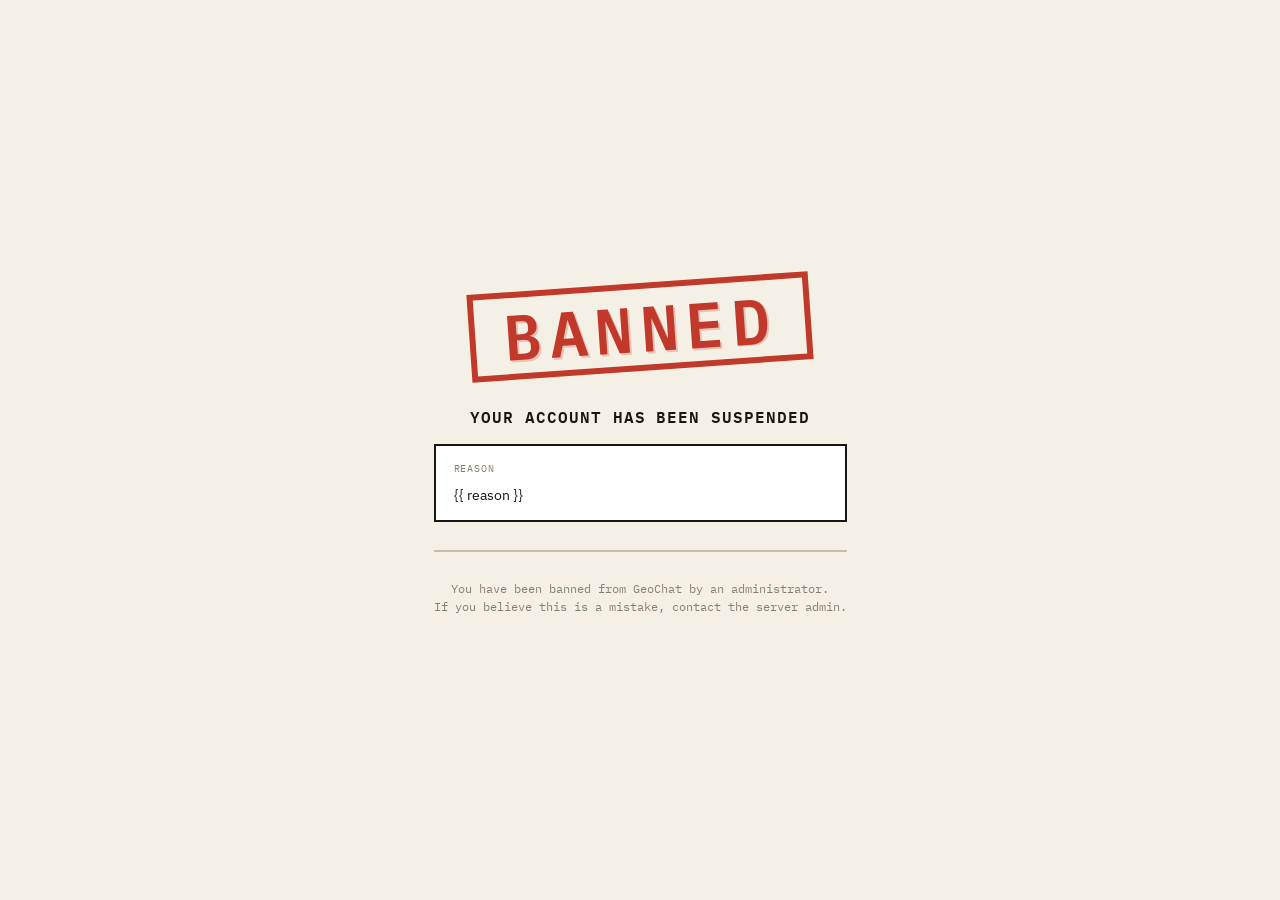
<file: templates/banned.html>
<!DOCTYPE html>
<html lang="en">
<head>
<meta charset="UTF-8">
<meta name="viewport" content="width=device-width, initial-scale=1.0">
<title>Banned — GeoChat</title>
<link href="https://fonts.googleapis.com/css2?family=IBM+Plex+Mono:wght@400;600&family=IBM+Plex+Sans:wght@400;600&display=swap" rel="stylesheet">
<style>
*, *::before, *::after { box-sizing: border-box; margin: 0; padding: 0; }
:root {
  --parchment: #f5f0e6;
  --ink: #1a1612;
  --red: #c0392b;
  --muted: #8a7d6e;
  --border: #c8bba8;
}
html, body { height: 100%; background: var(--parchment); color: var(--ink); font-family: 'IBM Plex Sans', sans-serif; display: flex; align-items: center; justify-content: center; }
.ban-wrap {
  max-width: 480px; width: 100%; padding: 0 24px;
  text-align: center;
}
.ban-stamp {
  font-family: 'IBM Plex Mono', monospace;
  font-size: 4rem; font-weight: 600; color: var(--red);
  border: 6px solid var(--red); display: inline-block;
  padding: 6px 28px; letter-spacing: 0.12em;
  transform: rotate(-4deg); margin-bottom: 32px;
  line-height: 1; user-select: none;
  text-shadow: 2px 2px 0 rgba(192,57,43,0.25);
}
.ban-title {
  font-family: 'IBM Plex Mono', monospace; font-size: 1rem;
  font-weight: 600; letter-spacing: 0.06em; margin-bottom: 14px;
  text-transform: uppercase;
}
.ban-reason {
  background: #fff; border: 2px solid var(--ink); padding: 14px 18px;
  font-size: 0.9rem; line-height: 1.6; color: var(--ink);
  margin-bottom: 24px; text-align: left;
}
.ban-reason-label {
  font-family: 'IBM Plex Mono', monospace; font-size: 0.65rem;
  color: var(--muted); text-transform: uppercase; letter-spacing: 0.08em;
  display: block; margin-bottom: 6px;
}
.ban-sub {
  font-family: 'IBM Plex Mono', monospace; font-size: 0.72rem;
  color: var(--muted); line-height: 1.6;
}
.ban-sub a { color: var(--red); text-decoration: none; }
.ban-sub a:hover { text-decoration: underline; }
.ban-hr { border: none; border-top: 2px solid var(--border); margin: 28px 0; }
</style>
</head>
<body>
<div class="ban-wrap">
  <div class="ban-stamp">BANNED</div>
  <p class="ban-title">Your account has been suspended</p>
  <div class="ban-reason">
    <span class="ban-reason-label">Reason</span>
    {{ reason }}
  </div>
  <hr class="ban-hr">
  <p class="ban-sub">
    You have been banned from GeoChat by an administrator.<br>
    If you believe this is a mistake, contact the server admin.
  </p>
</div>
</body>
</html>
</file>
